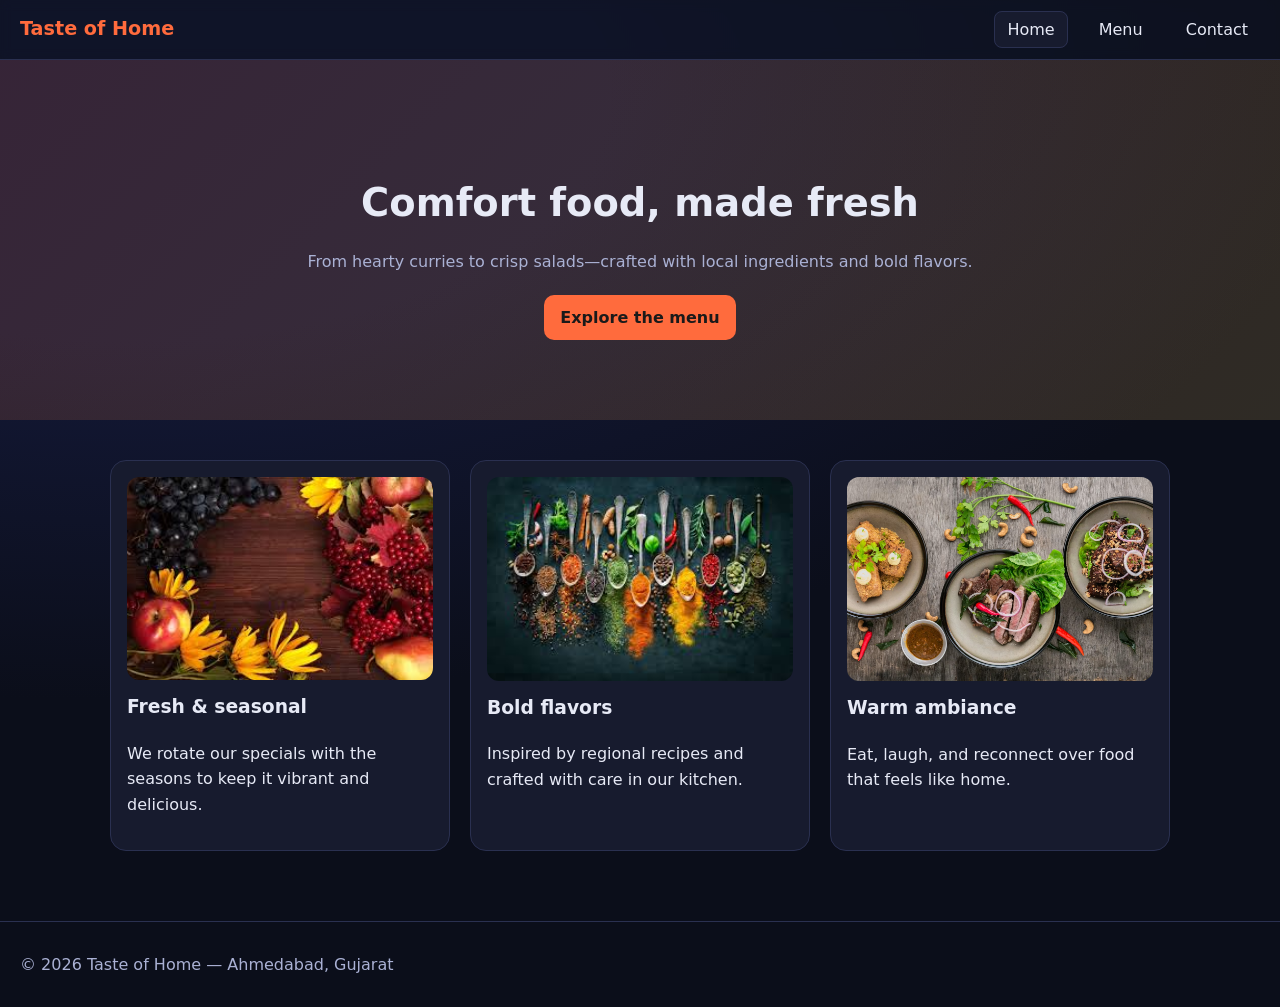
<file: index.html>
<!DOCTYPE html>
<html lang="en">
<head>
  <meta charset="UTF-8" />
  <meta name="viewport" content="width=device-width, initial-scale=1" />
  <title>Taste of Home | Home</title>
  <link rel="stylesheet" href="styles.css" />
</head>
<body>
  <header class="site-header">
    <div class="brand">
      <a href="index.html">Taste of Home</a>
    </div>
    <nav class="nav">
      <a href="index.html" class="active">Home</a>
      <a href="menu.html">Menu</a>
      <a href="contact.html">Contact</a>
    </nav>
  </header>

  <section class="hero">
    <div class="hero-content">
      <h1>Comfort food, made fresh</h1>
      <p>From hearty curries to crisp salads—crafted with local ingredients and bold flavors.</p>
      <a class="btn" href="menu.html">Explore the menu</a>
    </div>
  </section>

  <section class="features container">
    <div class="feature-card">
      <img src="01.jpg" alt="Fresh salad" />
      <h3>Fresh & seasonal</h3>
      <p>We rotate our specials with the seasons to keep it vibrant and delicious.</p>
    </div>
    <div class="feature-card">
      <img src="02.jpg" alt="Curry bowl" />
      <h3>Bold flavors</h3>
      <p>Inspired by regional recipes and crafted with care in our kitchen.</p>
    </div>
    <div class="feature-card">
      <img src="03.avif" alt="Table setting" />
      <h3>Warm ambiance</h3>
      <p>Eat, laugh, and reconnect over food that feels like home.</p>
    </div>
  </section>

  <footer class="site-footer">
    <p>© 2026 Taste of Home — Ahmedabad, Gujarat</p>
  </footer>
</body>
</html>
</file>
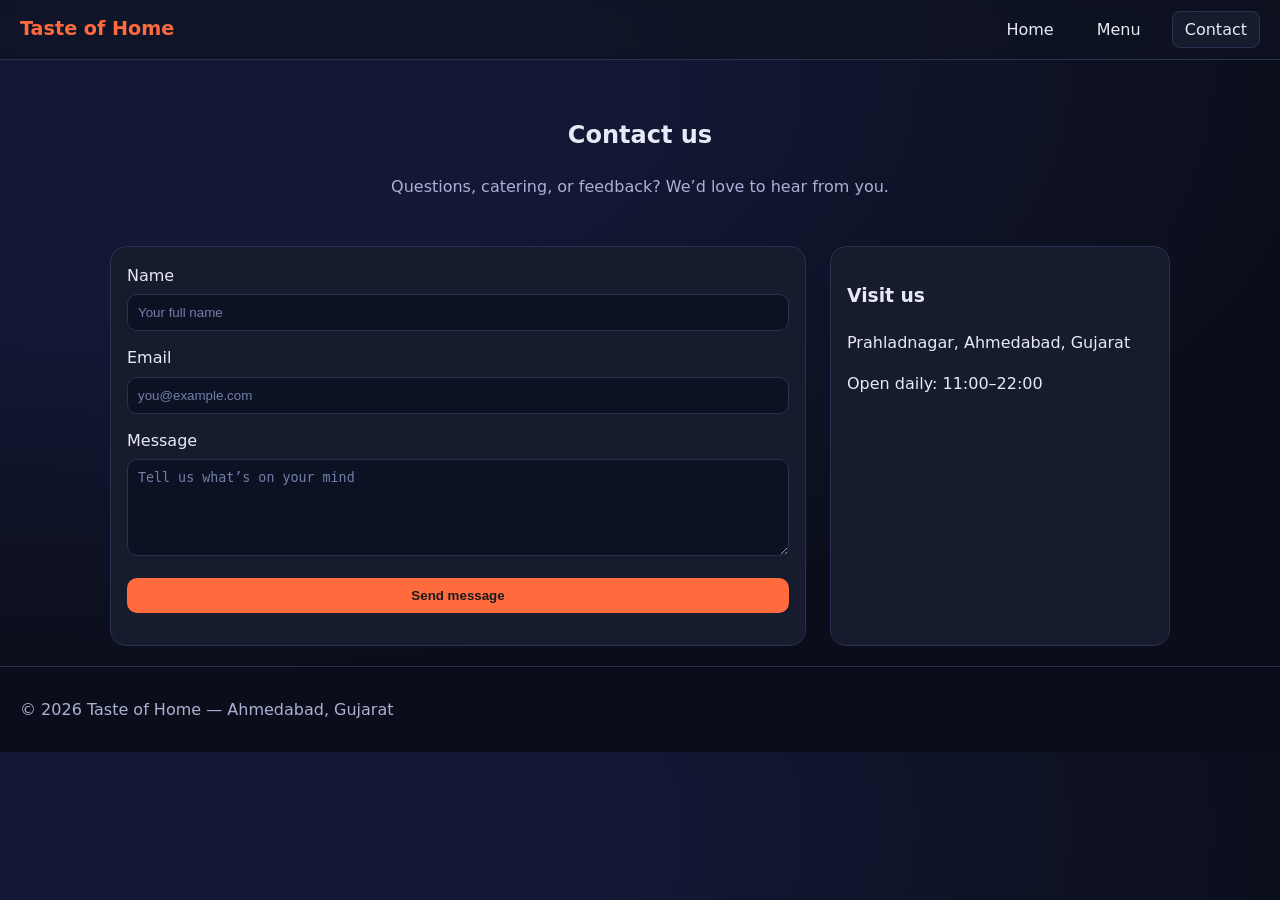
<file: contact.html>
<!DOCTYPE html>
<html lang="en">
<head>
  <meta charset="UTF-8" />
  <meta name="viewport" content="width=device-width, initial-scale=1" />
  <title>Taste of Home | Contact</title>
  <link rel="stylesheet" href="styles.css" />
</head>
<body>
  <header class="site-header">
    <div class="brand">
      <a href="index.html">Taste of Home</a>
    </div>
    <nav class="nav">
      <a href="index.html">Home</a>
      <a href="menu.html">Menu</a>
      <a href="contact.html" class="active">Contact</a>
    </nav>
  </header>

  <section class="page-header">
    <h1>Contact us</h1>
    <p>Questions, catering, or feedback? We’d love to hear from you.</p>
  </section>

  <section class="contact container">
    <form id="contact-form" class="card" novalidate>
      <div class="form-row">
        <label for="name">Name</label>
        <input id="name" name="name" type="text" placeholder="Your full name" required />
        <small class="error" data-for="name"></small>
      </div>

      <div class="form-row">
        <label for="email">Email</label>
        <input id="email" name="email" type="email" placeholder="you@example.com" required />
        <small class="error" data-for="email"></small>
      </div>

      <div class="form-row">
        <label for="message">Message</label>
        <textarea id="message" name="message" rows="5" placeholder="Tell us what’s on your mind" required></textarea>
        <small class="error" data-for="message"></small>
      </div>

      <button class="btn btn-full" type="submit">Send message</button>
      <p id="form-status" class="status"></p>
    </form>

    <div class="card contact-info">
      <h3>Visit us</h3>
      <p>Prahladnagar, Ahmedabad, Gujarat</p>
      <p>Open daily: 11:00–22:00</p>
    </div>
  </section>

  <footer class="site-footer">
    <p>© 2026 Taste of Home — Ahmedabad, Gujarat</p>
  </footer>

  <script>
    // Minimal client-side validation and mock submission
    const form = document.getElementById('contact-form');
    const status = document.getElementById('form-status');

    form.addEventListener('submit', (e) => {
      e.preventDefault();
      const fields = ['name','email','message'];
      let valid = true;

      fields.forEach(id => {
        const el = document.getElementById(id);
        const err = document.querySelector(`.error[data-for="${id}"]`);
        if (!el.value.trim()) {
          err.textContent = 'This field is required.';
          valid = false;
        } else if (id === 'email' && !/^[^@\s]+@[^@\s]+\.[^@\s]+$/.test(el.value)) {
          err.textContent = 'Please enter a valid email.';
          valid = false;
        } else {
          err.textContent = '';
        }
      });

      if (!valid) return;

      status.textContent = 'Thanks! Your message has been sent.';
      status.classList.add('success');
      form.reset();
    });
  </script>
</body>
</html>
</file>
<file: styles.css>
:root {
  --bg: #0f1320;
  --card: #171b2e;
  --accent: #ff6b3d;
  --accent-2: #ffd166;
  --text: #e7eaf6;
  --muted: #aab1d4;
  --border: #2a3050;
}

* { box-sizing: border-box; }
html, body { margin: 0; padding: 0; }

body {
  font-family: Inter, system-ui, -apple-system, Segoe UI, Roboto, "Helvetica Neue", Arial, "Noto Sans", "Apple Color Emoji", "Segoe UI Emoji", "Segoe UI Symbol";
  background: radial-gradient(1200px 600px at 10% 10%, #131836 40%, #0b0e1a 100%), var(--bg);
  color: var(--text);
  line-height: 1.6;
}

a { color: var(--accent); text-decoration: none; }
img { width: 100%; display: block; border-radius: 12px; }

.container {
  max-width: 1100px;
  margin: 0 auto;
  padding: 0 20px;
}

/* Header */
.site-header {
  position: sticky;
  top: 0;
  backdrop-filter: saturate(1.2) blur(6px);
  background: rgba(15, 19, 32, 0.7);
  border-bottom: 1px solid var(--border);
  z-index: 10;
}

.site-header .brand {
  font-weight: 700;
  font-size: 1.2rem;
}

.site-header, .site-footer {
  display: flex;
  align-items: center;
  justify-content: space-between;
  padding: 14px 20px;
}

.nav a {
  margin-left: 14px;
  padding: 8px 12px;
  border-radius: 8px;
  color: var(--text);
}

.nav a.active, .nav a:hover {
  background: var(--card);
  border: 1px solid var(--border);
}

/* Hero */
.hero {
  background: linear-gradient(135deg, rgba(255,107,61,0.15), rgba(255,209,102,0.15));
  padding: 80px 20px;
  text-align: center;
}
.hero-content {
  max-width: 760px;
  margin: 0 auto;
}
.hero h1 {
  font-size: 2.4rem;
  margin-bottom: 10px;
}
.hero p {
  color: var(--muted);
  margin-bottom: 20px;
}

/* Buttons */
.btn {
  display: inline-block;
  background: var(--accent);
  color: #1a1a1a;
  padding: 10px 16px;
  border-radius: 10px;
  font-weight: 600;
  border: none;
  cursor: pointer;
  transition: transform .08s ease-in-out;
}
.btn:hover { transform: translateY(-1px); }
.btn-sm { padding: 8px 12px; }
.btn-full { width: 100%; text-align: center; }

/* Features */
.features {
  padding: 40px 20px 70px;
  display: grid;
  gap: 20px;
  grid-template-columns: repeat(auto-fit, minmax(260px, 1fr));
}
.feature-card {
  background: var(--card);
  border: 1px solid var(--border);
  border-radius: 16px;
  padding: 16px;
}
.feature-card h3 { margin-top: 12px; }

/* Page header */
.page-header {
  text-align: center;
  padding: 36px 20px 10px;
}
.page-header p { color: var(--muted); }

/* Menu */
.menu {
  display: grid;
  grid-template-columns: 1fr 320px;
  gap: 24px;
  padding: 20px;
}
.menu-grid {
  display: grid;
  grid-template-columns: repeat(auto-fit, minmax(260px, 1fr));
  gap: 20px;
}
.dish-card {
  background: var(--card);
  border: 1px solid var(--border);
  border-radius: 16px;
  overflow: hidden;
  display: grid;
}
.dish-info { padding: 12px 14px; }
.dish-info h3 { margin: 6px 0; }
.dish-info p { color: var(--muted); margin: 4px 0 12px; }
.dish-meta {
  display: flex;
  align-items: center;
  justify-content: space-between;
}
.price {
  background: rgba(255,255,255,0.07);
  border: 1px solid var(--border);
  padding: 6px 10px;
  border-radius: 8px;
}

/* Cart */
.cart {
  background: var(--card);
  border: 1px solid var(--border);
  border-radius: 16px;
  padding: 16px;
  height: fit-content;
  position: sticky;
  top: 80px;
}
.cart h3 { margin: 0 0 12px 0; }
#cart-items { list-style: none; padding-left: 0; margin: 0 0 12px 0; }
#cart-items li {
  display: flex;
  justify-content: space-between;
  padding: 6px 0;
  border-bottom: 1px dashed var(--border);
}
.cart-footer {
  display: flex;
  justify-content: space-between;
  margin-top: 10px;
  font-weight: 700;
}

/* Contact */
.contact {
  display: grid;
  grid-template-columns: 1fr 340px;
  gap: 24px;
  padding: 20px;
}
.card {
  background: var(--card);
  border: 1px solid var(--border);
  border-radius: 16px;
  padding: 16px;
}
.form-row { margin-bottom: 14px; }
label { display: block; margin-bottom: 6px; }
input, textarea {
  width: 100%;
  background: #0d1124;
  border: 1px solid var(--border);
  color: var(--text);
  padding: 10px;
  border-radius: 10px;
}
input::placeholder, textarea::placeholder { color: #7280a7; }
.error { color: #ff928b; font-size: 0.85rem; min-height: 18px; }
.status { margin-top: 10px; color: var(--muted); }
.status.success { color: #86efac; }

/* Footer */
.site-footer {
  border-top: 1px solid var(--border);
  color: var(--muted);
}

/* Responsive tweaks */
@media (max-width: 900px) {
  .menu, .contact {
    grid-template-columns: 1fr;
  }
  .cart { position: static; }
}
</file>
